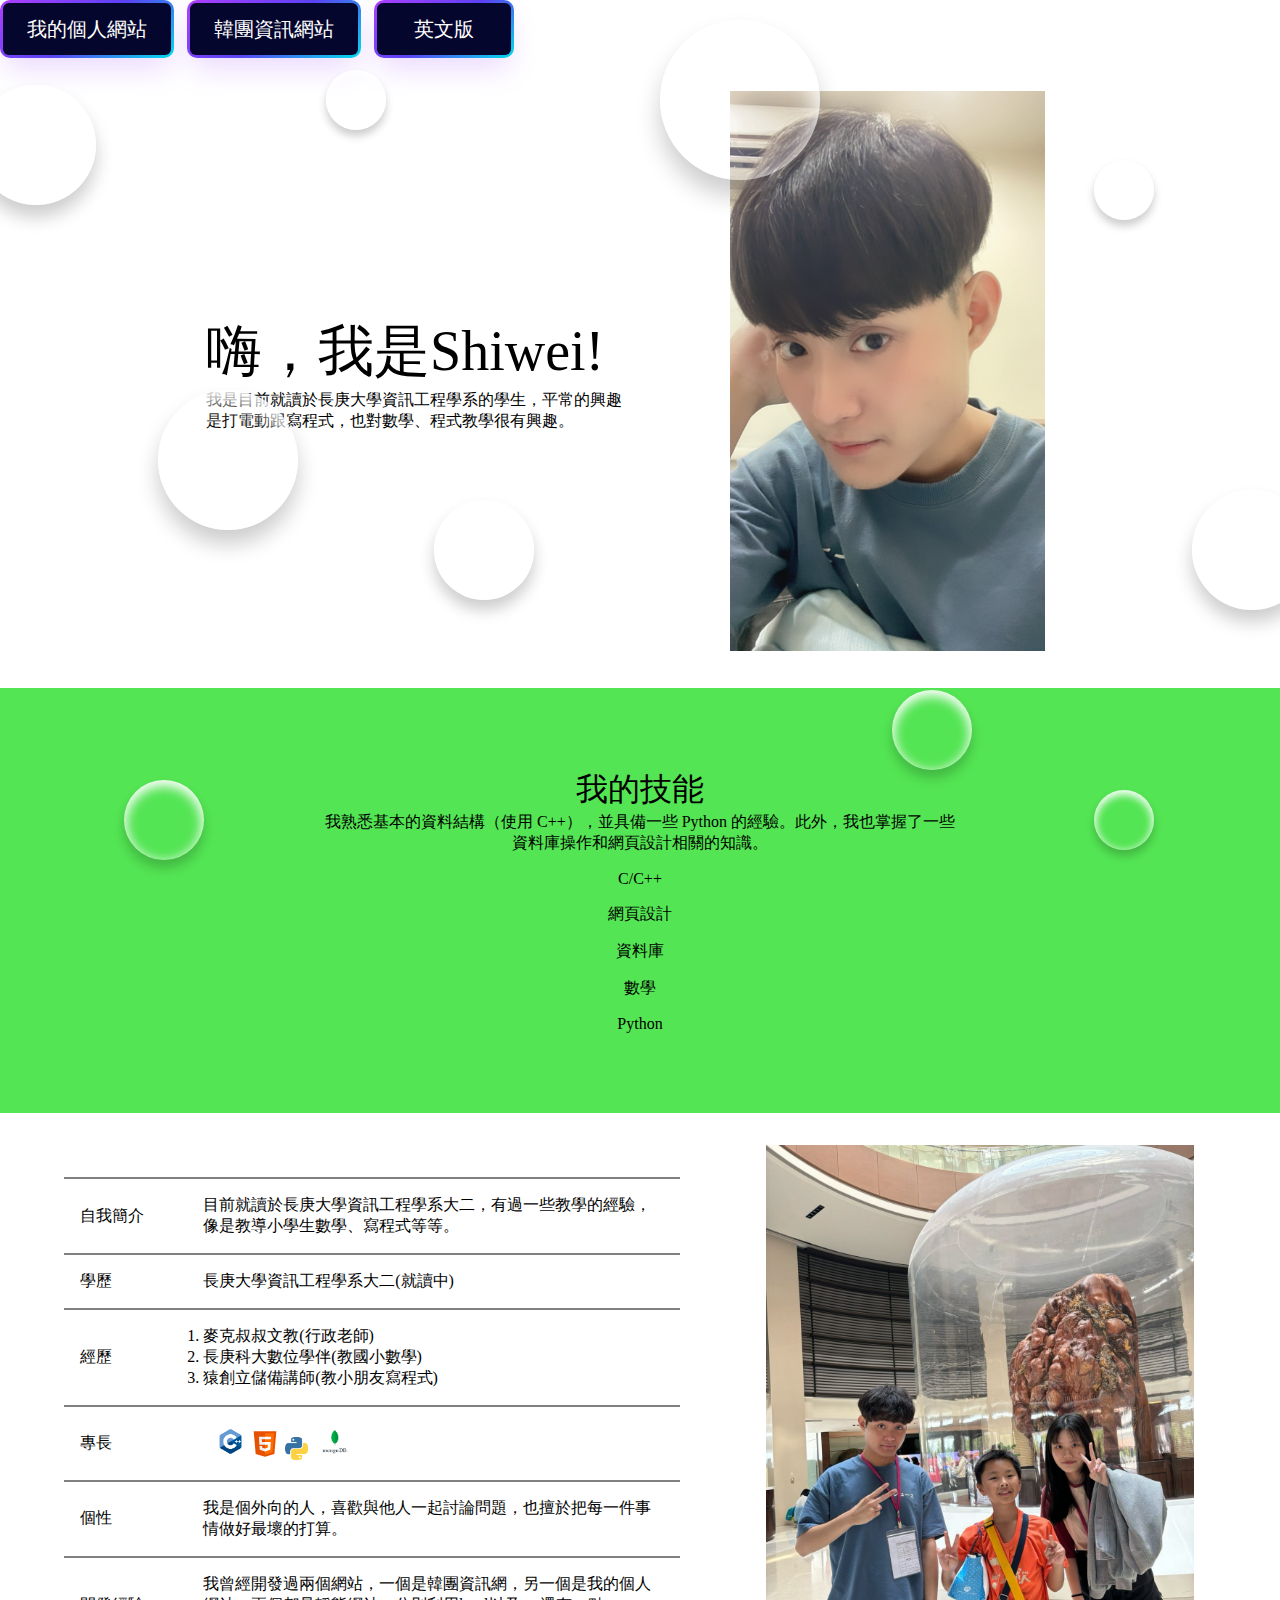
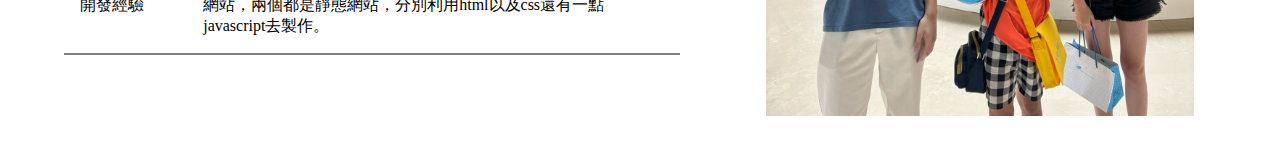
<file: index.html>
<!DOCTYPE html>
<html lang="zh-Hants">
  <head>
    <meta charset="UTF-8" />
    <meta name="viewport" content="width=device-width, initial-scale=1.0" />
    <title>Shiwei的個人履歷網站</title>
    <link
      href="https://cdn.jsdelivr.net/npm/bootstrap@5.3.1/dist/css/bootstrap.min.css"
      rel="stylesheet"
      integrity="sha384-4bw+/aepP/YC94hEpVNVgiZdgIC5+VKNBQNGCHeKRQN+PtmoHDEXuppvnDJzQIu9"
      crossorigin="anonymous"
    />
    <link rel="stylesheet" href="./styles/style.css" />
    <link rel="stylesheet" href="./styles/bubble.css" />
    <link rel="stylesheet" href="./styles/button.css" />
  </head>
  <body>
    <nav>
      <ul>
        <a href="https://shiweihuanng.com/" target="_blank" style="text-decoration: none;">
          <button>
            <span class="text">我的個人網站</span>
          </button>
        </a> 

        <a href="https://shiwei0921.github.io/simple-koreagroupintro/" target="_blank" style="text-decoration: none; margin-left: 1%;">
          <button>
            <span class="text">韓團資訊網站</span>
          </button>
        </a> 
        
        <a href="./EnglishVersion.html" target="_blank" style="text-decoration: none; margin-left: 1%;">
          <button>
            <span class="text">英文版</span>
          </button>
        </a>
      </ul>
    </nav>

    <main>
      <div id="background-wrap">
        <div class="bubble x1"></div>
        <div class="bubble x2"></div>
        <div class="bubble x3"></div>
        <div class="bubble x4"></div>
        <div class="bubble x5"></div>
        <div class="bubble x6"></div>
        <div class="bubble x7"></div>
        <div class="bubble x8"></div>
        <div class="bubble x9"></div>
        <div class="bubble x10"></div>
      </div>

      <section class="main-area">
        <div class="info">
          <h1>嗨，我是Shiwei!</h1>
          <h2>
            我是目前就讀於長庚大學資訊工程學系的學生，平常的興趣是打電動跟寫程式，也對數學、程式教學很有興趣。
          </h2>
          <!-- <a href="https://shiweihuanng.com/">我的個人網站</a> -->
        </div>
        <div class="img-area">
          <img src="./pictures/大頭貼.jpg" alt="個人照片" />
        </div>
      </section>
      <section class="about-me">
        <section class="description">
          <h2>我的技能</h2>
          <p>
            我熟悉基本的資料結構（使用 C++），並具備一些 Python 的經驗。此外，我也掌握了一些資料庫操作和網頁設計相關的知識。
          </p>
          <div class="progress-bar-area">
            <p>C/C++</p>
            <div class="progress">
              <div
                class="progress-bar progress-bar-striped progress-bar-animated"
                role="progressbar"
                aria-valuenow="75"
                aria-valuemin="0"
                aria-valuemax="100"
                style="width: 100%"
              ></div>
            </div>
            <p>網頁設計</p>
            <div class="progress">
              <div
                class="progress-bar progress-bar-striped progress-bar-animated bg-warning"
                role="progressbar"
                aria-valuenow="75"
                aria-valuemin="0"
                aria-valuemax="100"
                style="width: 70%"
              ></div>
            </div>
            <p>資料庫</p>
            <div class="progress">
              <div
                class="progress-bar progress-bar-striped progress-bar-animated bg-info"
                role="progressbar"
                aria-valuenow="75"
                aria-valuemin="0"
                aria-valuemax="100"
                style="width: 50%"
              ></div>
            </div>
            <p>數學</p>
            <div class="progress">
              <div
                class="progress-bar progress-bar-striped progress-bar-animated bg-danger"
                role="progressbar"
                aria-valuenow="75"
                aria-valuemin="0"
                aria-valuemax="100"
                style="width: 65%"
              ></div>
            </div>
            <p>Python</p>
            <div class="progress">
              <div
                class="progress-bar progress-bar-striped progress-bar-animated bg-success"
                role="progressbar"
                aria-valuenow="75"
                aria-valuemin="0"
                aria-valuemax="100"
                style="width: 70%"
              ></div>
            </div>
          </div>
        </section>
      </section>
      <section class="resume">
        <section class="table">
          <table>
            <tr style="border-top: 2px solid gray">
              <td style="width: 20%">自我簡介</td>
              <td style="width: 80%">
                目前就讀於長庚大學資訊工程學系大二，有過一些教學的經驗，像是教導小學生數學、寫程式等等。
              </td>
            </tr>
            <tr>
              <td>學歷</td>
              <td>長庚大學資訊工程學系大二(就讀中)</td>
            </tr>
            <tr>
              <td>經歷</td>
              <td>
                <ol>
                  <li>麥克叔叔文教(行政老師)</li>
                  <li>長庚科大數位學伴(教國小數學)</li>
                  <li>猿創立儲備講師(教小朋友寫程式)</li>
                </ol>
              </td>
            </tr>
            <tr>
              <td>專長</td>
              <td>
                <img src="./ICONS/C-Logo.wine_.png" alt="C++" width="12%" style="margin-right: -3%;"/>
                <img src="./ICONS/icons8-html-5.svg" alt="HTML" width="7%"/>
                <img src="./ICONS/python.png" alt="python" width="5%" />
                <img
                  src="./ICONS/MongoDB.webp"
                  alt="React" width="10%"
                />
              </td>
            </tr>
            <tr>
              <td>個性</td>
              <td>
                我是個外向的人，喜歡與他人一起討論問題，也擅於把每一件事情做好最壞的打算。
              </td>
            </tr>
            <tr>
              <td>開發經驗</td>
              <td>
                我曾經開發過兩個網站，一個是韓團資訊網，另一個是我的個人網站，兩個都是靜態網站，分別利用html以及css還有一點javascript去製作。
              </td>
            </tr>
          </table>
        </section>
        <section class="picture">
          <img src="./pictures/我.jpg" alt="個人照片" />
          <!-- <div class="greenRect"></div>
          <div class="greenRect2"></div>
          <div class="greenRect3"></div> -->
        </section>
      </section>



    </main>
    <script
      src="https://cdnjs.cloudflare.com/ajax/libs/bootstrap/5.3.1/js/bootstrap.min.js"
      integrity="sha512-fHY2UiQlipUq0dEabSM4s+phmn+bcxSYzXP4vAXItBvBHU7zAM/mkhCZjtBEIJexhOMzZbgFlPLuErlJF2b+0g=="
      crossorigin="anonymous"
      referrerpolicy="no-referrer"
    ></script>
    <script src="./app.js"></script>
  </body>
</html>
</file>
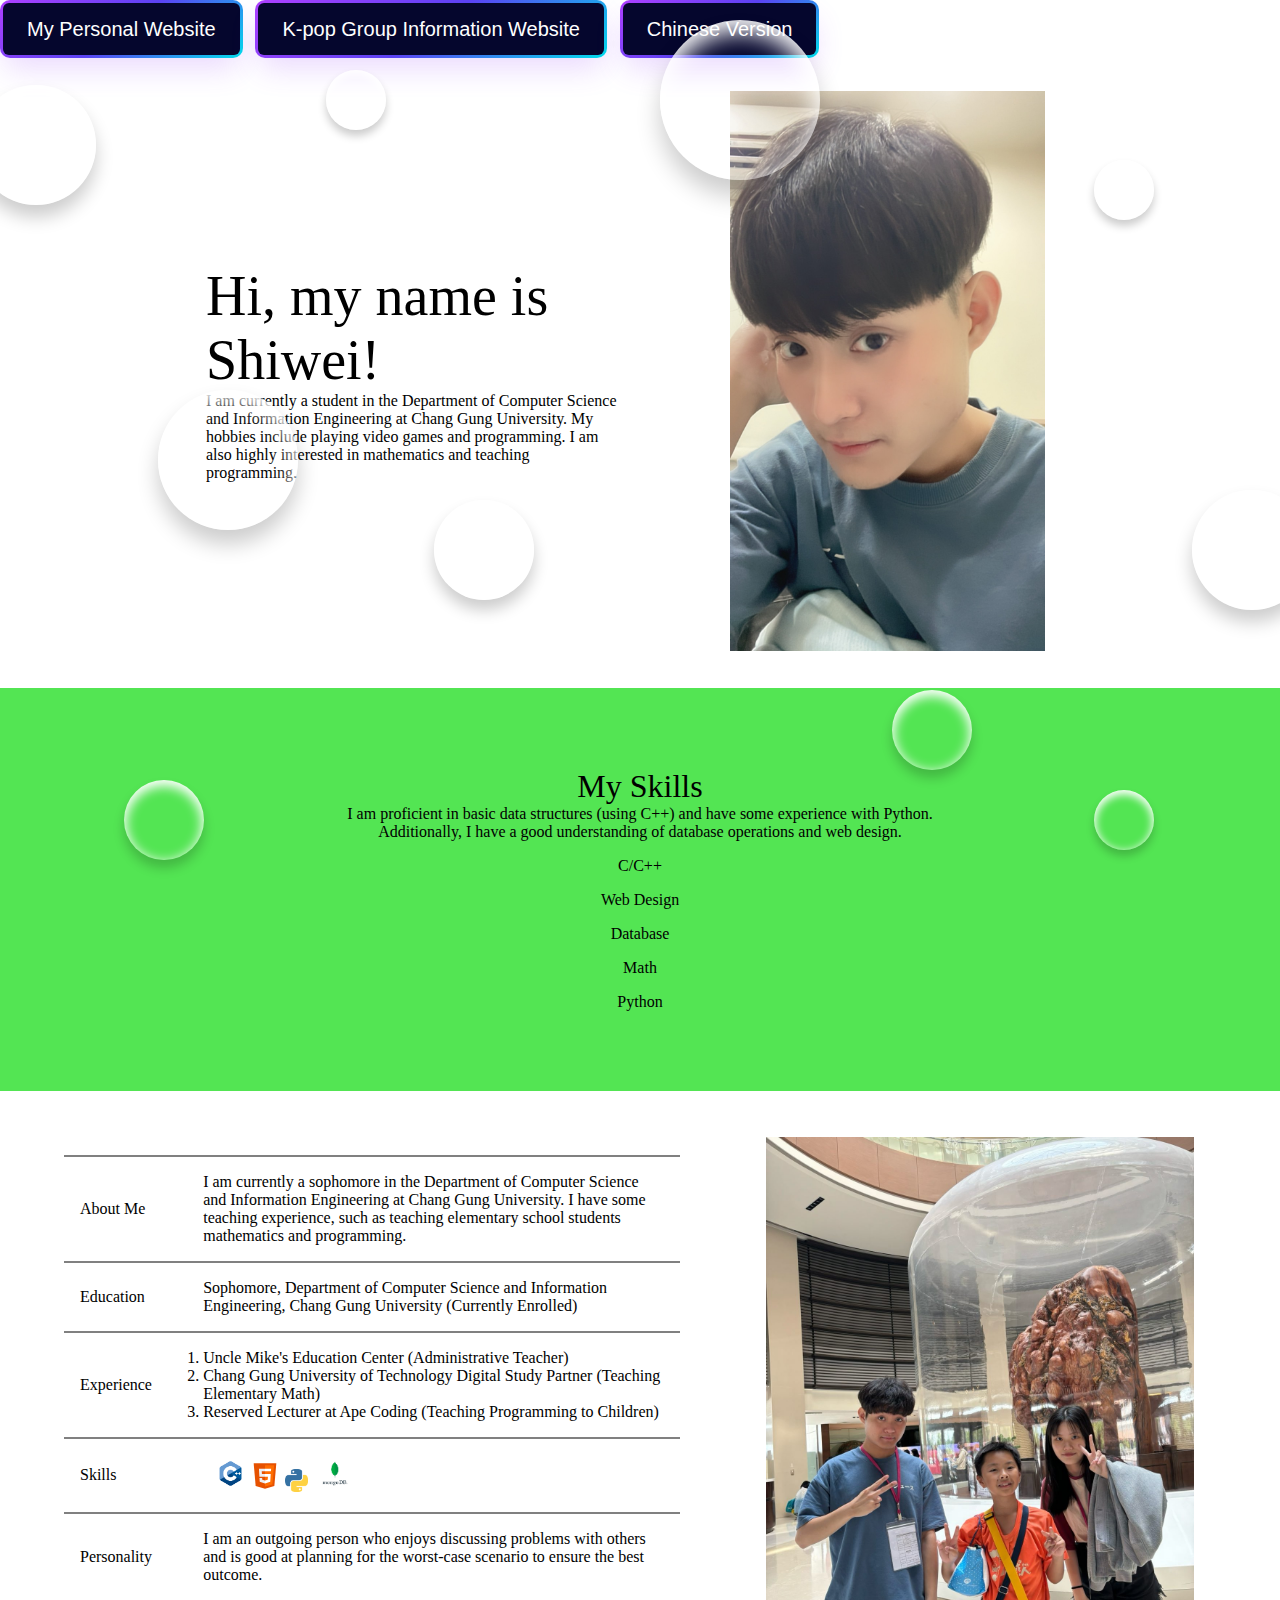
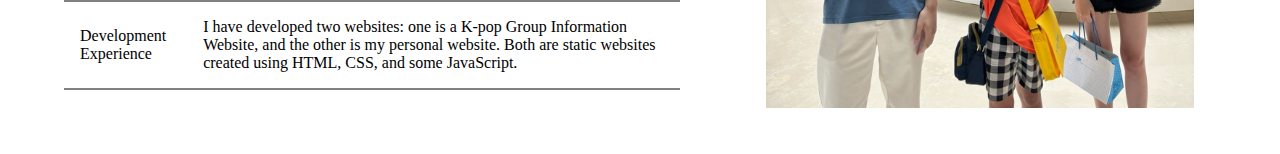
<file: EnglishVersion.html>
<!DOCTYPE html>
<html lang="zh-Hants">
  <head>
    <meta charset="UTF-8" />
    <meta name="viewport" content="width=device-width, initial-scale=1.0" />
    <title>Shiwei's Personal Portfolio Website</title>
    <link
      href="https://cdn.jsdelivr.net/npm/bootstrap@5.3.1/dist/css/bootstrap.min.css"
      rel="stylesheet"
      integrity="sha384-4bw+/aepP/YC94hEpVNVgiZdgIC5+VKNBQNGCHeKRQN+PtmoHDEXuppvnDJzQIu9"
      crossorigin="anonymous"
    />
    <link rel="stylesheet" href="./styles/style.css" />
    <link rel="stylesheet" href="./styles/bubble.css" />
    <link rel="stylesheet" href="./styles/button.css" />
  </head>
  <body>
    <nav>
      <ul>
        <a href="https://shiweihuanng.com/" target="_blank" style="text-decoration: none;">
          <button>
            <span class="text">My Personal Website</span>
          </button>
        </a> 

        <a href="https://shiwei0921.github.io/simple-koreagroupintro/" target="_blank" style="text-decoration: none; margin-left: 1%;">
          <button>
            <span class="text">K-pop Group Information Website</span>
          </button>
        </a> 
        
        <a href="./index.html" target="_blank" style="text-decoration: none; margin-left: 1%;">
          <button>
            <span class="text">Chinese Version</span>
          </button>
        </a>
      </ul>
    </nav>

    <main>
      <div id="background-wrap">
        <div class="bubble x1"></div>
        <div class="bubble x2"></div>
        <div class="bubble x3"></div>
        <div class="bubble x4"></div>
        <div class="bubble x5"></div>
        <div class="bubble x6"></div>
        <div class="bubble x7"></div>
        <div class="bubble x8"></div>
        <div class="bubble x9"></div>
        <div class="bubble x10"></div>
      </div>

      <section class="main-area">
        <div class="info">
          <h1>Hi, my name is Shiwei!</h1>
          <h2>
            I am currently a student in the Department of Computer Science and Information Engineering at Chang Gung University. My hobbies include playing video games and programming. I am also highly interested in mathematics and teaching programming.
          </h2>
          <!-- <a href="https://shiweihuanng.com/">我的個人網站</a> -->
        </div>
        <div class="img-area">
          <img src="./pictures/大頭貼.jpg" alt="Profile Picture" />
        </div>
      </section>
      <section class="about-me">
        <section class="description">
          <h2>My Skills</h2>
          <p>
            I am proficient in basic data structures (using C++) and have some experience with Python. Additionally, I have a good understanding of database operations and web design.
          </p>
          <div class="progress-bar-area">
            <p>C/C++</p>
            <div class="progress">
              <div
                class="progress-bar progress-bar-striped progress-bar-animated"
                role="progressbar"
                aria-valuenow="75"
                aria-valuemin="0"
                aria-valuemax="100"
                style="width: 100%"
              ></div>
            </div>
            <p>Web Design</p>
            <div class="progress">
              <div
                class="progress-bar progress-bar-striped progress-bar-animated bg-warning"
                role="progressbar"
                aria-valuenow="75"
                aria-valuemin="0"
                aria-valuemax="100"
                style="width: 70%"
              ></div>
            </div>
            <p>Database</p>
            <div class="progress">
              <div
                class="progress-bar progress-bar-striped progress-bar-animated bg-info"
                role="progressbar"
                aria-valuenow="75"
                aria-valuemin="0"
                aria-valuemax="100"
                style="width: 50%"
              ></div>
            </div>
            <p>Math</p>
            <div class="progress">
              <div
                class="progress-bar progress-bar-striped progress-bar-animated bg-danger"
                role="progressbar"
                aria-valuenow="75"
                aria-valuemin="0"
                aria-valuemax="100"
                style="width: 65%"
              ></div>
            </div>
            <p>Python</p>
            <div class="progress">
              <div
                class="progress-bar progress-bar-striped progress-bar-animated bg-success"
                role="progressbar"
                aria-valuenow="75"
                aria-valuemin="0"
                aria-valuemax="100"
                style="width: 70%"
              ></div>
            </div>
          </div>
        </section>
      </section>
      <section class="resume">
        <section class="table">
          <table>
            <tr style="border-top: 2px solid gray">
              <td style="width: 20%">About Me</td>
              <td style="width: 80%">
                I am currently a sophomore in the Department of Computer Science and Information Engineering at Chang Gung University. I have some teaching experience, such as teaching elementary school students mathematics and programming.
              </td>
            </tr>
            <tr>
              <td>Education</td>
              <td>Sophomore, Department of Computer Science and Information Engineering, Chang Gung University (Currently Enrolled)</td>
            </tr>
            <tr>
              <td>Experience</td>
              <td>
                <ol>
                  <li>Uncle Mike's Education Center (Administrative Teacher)</li>
                  <li>Chang Gung University of Technology Digital Study Partner (Teaching Elementary Math)</li>
                  <li>Reserved Lecturer at Ape Coding (Teaching Programming to Children)</li>
                </ol>
              </td>
            </tr>
            <tr>
              <td>Skills</td>
              <td>
                <img src="./ICONS/C-Logo.wine_.png" alt="C++" width="12%" style="margin-right: -3%;"/>
                <img src="./ICONS/icons8-html-5.svg" alt="HTML" width="7%"/>
                <img src="./ICONS/python.png" alt="Python" width="5%" />
                <img
                  src="./ICONS/MongoDB.webp"
                  alt="MongoDB" width="10%"
                />
              </td>
            </tr>
            <tr>
              <td>Personality</td>
              <td>
                I am an outgoing person who enjoys discussing problems with others and is good at planning for the worst-case scenario to ensure the best outcome.
              </td>
            </tr>
            <tr>
              <td>Development Experience</td>
              <td>
                I have developed two websites: one is a K-pop Group Information Website, and the other is my personal website. Both are static websites created using HTML, CSS, and some JavaScript.
              </td>
            </tr>
          </table>
        </section>
        <section class="picture">
          <img src="./pictures/我.jpg" alt="Personal Picture" />
          <!-- <div class="greenRect"></div>
          <div class="greenRect2"></div>
          <div class="greenRect3"></div> -->
        </section>
      </section>
    </main>
    <script
      src="https://cdnjs.cloudflare.com/ajax/libs/bootstrap/5.3.1/js/bootstrap.min.js"
      integrity="sha512-fHY2UiQlipUq0dEabSM4s+phmn+bcxSYzXP4vAXItBvBHU7zAM/mkhCZjtBEIJexhOMzZbgFlPLuErlJF2b+0g=="
      crossorigin="anonymous"
      referrerpolicy="no-referrer"
    ></script>
    <script src="./app.js"></script>
  </body>
</html>
</file>
<file: styles/style.css>
* {
    margin: 0;
    padding: 0;
    box-sizing: border-box;
  }
  
  h1,
  h2,
  h3,
  h4,
  h5,
  h6 {
    font-weight: normal;
  }
  
  body {
    overflow-x: hidden;
    background-color: rgb(255, 255, 255);
  }
  body nav {
    background-color: rgb(255, 255, 255);
    position: sticky;
    top: 0;
    z-index: 5;
  }
  body nav ul {
    display: flex;
  }
  body nav ul li {
    list-style-type: none;
    margin: 1rem;
  }
  body nav ul li a {
    color: rgb(81, 74, 208);
    text-decoration: none;
    transition: all 0.1s ease;
  }
  body nav ul li a:hover {
    color: rgb(0, 255, 136);
  }
  body main section.main-area {
    min-height: 70vh;
    background-color: rgb(255, 255, 255);
    display: flex;
    flex-wrap: wrap;
    justify-content: center;
    align-items: center;
  }
  body main section.main-area div.info {
    flex-basis: 450px;
    padding: 1rem;
  }
  body main section.main-area div.info h1 {
    font-size: 3.5rem;
  }
  body main section.main-area div.info h2 {
    font-size: 1rem;
  }
  /* body main section.main-area div.info a {
    color: rgb(90, 7, 7);
    background-color: rgb(0, 0, 0);
    padding: 0.25rem 0.5rem;
    font-size: 1.5rem;
    border-radius: 20px;
    display: inline-block;
    margin-top: 2rem;
    text-decoration: none;
    transition: all 0.2s ease;
  } */
  body main section.main-area div.info a:hover {
    transform: scale(1.2);
  }
  body main section.main-area div.img-area {
    flex-basis: 450px;
  }
  body main section.main-area div.img-area img {
    width: 70%;
    margin-left: 20%;
  }
  body main section.about-me {
    background-color: rgb(83, 229, 83);
    padding: 5rem 0rem;
    display: flex;
    justify-content: center;
  }
  body main section.about-me section.description {
    width: 50%;
    text-align: center;
  }
  body main section.about-me section.description h2 {
    font-size: 2rem;
  }
  body main section.about-me section.description .progress-bar-area p {
    margin-top: 1rem;
  }
  body main section.resume {
    display: flex;
    flex-wrap: wrap;
    padding: 2rem;
  }
  body main section.resume section.table {
    flex: 5 0 500px;
    padding: 2rem;
  }
  body main section.resume section.table table {
    --bs-table-bg: none;
    border-collapse: collapse;
  }
  body main section.resume section.table table tr {
    border-bottom: 2px solid gray;
    transition: all 0.2s ease;
  }
  body main section.resume section.table table tr:hover {
    background-color: rgb(184, 255, 222);
  }
  body main section.resume section.table table tr td {
    padding: 1rem;
  }
  body main section.resume section.picture {
    flex: 1 1 500px;
    display: flex;
    justify-content: center;
    align-items: center;
    position: relative;
  }
  body main section.resume section.picture img {
    width: 80%;
  }
  body main section.resume section.picture div.greenRect {
    width: 30vw;
    height: 90vh;
    border: 10px solid rgb(195, 255, 200);
    position: absolute;
    top: 30px;
    left: 80px;
    z-index: -1;
  }
  body main section.resume section.picture div.greenRect2 {
    width: 50vw;
    height: 40vh;
    border: 10px solid rgb(195, 255, 200);
    position: absolute;
    top: 300px;
    left: -300px;
    z-index: -1;
  }
  body main section.resume section.picture div.greenRect3 {
    width: 50vw;
    height: 40vh;
    border: 10px solid rgb(195, 255, 200);
    position: absolute;
    top: 0px;
    left: -100px;
    z-index: -1;
  }
  
  @media screen and (max-width: 800px) {
    body main section.about-me section.description {
      width: 80%;
    }
    body main section.resume {
      overflow-x: auto;
    }
    body main section.resume section.picture div.greenRect,
    body main section.resume section.picture div.greenRect2,
    body main section.resume section.picture div.greenRect3 {
      display: none;
    }
  }
  @media screen and (max-width: 500px) {
    body nav {
      position: static;
    }
    body nav ul {
      flex-direction: column;
    }
  }/*# sourceMappingURL=style.css.map */

  @media screen and (max-width: 400px) {
    section.resume {
        margin-left: -22%; /* 往左移動10px，可根據需要調整距離 */
    }
    section.resume table td {
      word-wrap: break-word; /* 讓長文字自動換行 */
      word-break: break-word; /* 支援舊瀏覽器 */
      white-space: normal; /* 取消文字的強制單行顯示 */
    }
  
    section.resume table {
      width: 100%; /* 確保表格在小螢幕上不會超出容器 */
    }
  
    section.resume table td {
      display: block; /* 讓表格單元格在小螢幕上堆疊顯示 */
      width: 100%; /* 每個單元格占滿可用空間 */
    }
  
    section.resume table tr {
      display: block; /* 讓每一行變為獨立的塊狀元素 */
      margin-bottom: 10px; /* 為行間距增加空白 */
    }

    section.picture img {
        max-width: 100%; /* 在小螢幕上將圖片寬度限制為 90% */
        height: auto; /* 保持圖片比例 */
        margin: 10px auto; /* 增加間距，避免緊貼其他元素 */
      }
  }
  
  @media screen and (max-width: 400px) {
    section.resume {
        margin-left: -22%; /* 往左移動10px，可根據需要調整距離 */
    }
    section.resume table td {
      word-wrap: break-word; /* 讓長文字自動換行 */
      word-break: break-word; /* 支援舊瀏覽器 */
      white-space: normal; /* 取消文字的強制單行顯示 */
    }
  
    section.resume table {
      width: 100%; /* 確保表格在小螢幕上不會超出容器 */
    }
  
    section.resume table td {
      display: block; /* 讓表格單元格在小螢幕上堆疊顯示 */
      width: 100%; /* 每個單元格占滿可用空間 */
    }
  
    section.resume table tr {
      display: block; /* 讓每一行變為獨立的塊狀元素 */
      margin-bottom: 10px; /* 為行間距增加空白 */
    }

    
    section.picture img {
      max-width: 100%; /* 確保圖片寬度不超過容器 */
        height: auto; /* 保持圖片比例 */
        margin: 0 auto; /* 將圖片置中 */
        display: block; /* 圖片作為區塊顯示 */
    }
}
</file>
<file: styles/bubble.css>
#background-wrap {
  position: fixed;
  bottom: 0;
  top: 0;
  right: 0;
  left: 0;
  z-index: 10;
  pointer-events: none;
}

.bubble {
  width: 200px;
  height: 200px;
  border-radius: 50%;
  position: absolute;
  box-shadow: 0 20px 30px rgba(0, 0, 0, 0.2),
    inset 0px 10px 30px 5px rgba(255, 255, 255, 1);
}

@keyframes animateBubble {
  0% {
    margin-top: 1000px;
  }
  100% {
    margin-top: -100%;
  }
}

@keyframes sideWays {
  0% {
    margin-left: 0px;
  }
  100% {
    margin-left: 50px;
  }
}

.x1 {
  animation: animateBubble 25s linear infinite,
    sideWays 2s ease-in-out infinite alternate;
  left: -5%;
  top: 5%;
  transform: scale(0.6);
}

.x2 {
  animation: animateBubble 20s linear infinite,
    sideWays 4s ease-in-out infinite alternate;
  left: 5%;
  top: 80%;
  transform: scale(0.4);
}
.x3 {
  animation: animateBubble 28s linear infinite,
    sideWays 2s ease-in-out infinite alternate;
  left: 10%;
  top: 40%;
  transform: scale(0.7);
}
.x4 {
  animation: animateBubble 22s linear infinite,
    sideWays 3s ease-in-out infinite alternate;
  left: 20%;
  top: 0%;
  transform: scale(0.3);
}
.x5 {
  animation: animateBubble 29s linear infinite,
    sideWays 4s ease-in-out infinite alternate;
  left: 30%;
  top: 50%;
  transform: scale(0.5);
}
.x6 {
  animation: animateBubble 21s linear infinite,
    sideWays 2s ease-in-out infinite alternate;
  left: 50%;
  top: 0%;
  transform: scale(0.8);
}
.x7 {
  animation: animateBubble 20s linear infinite,
    sideWays 2s ease-in-out infinite alternate;
  left: 65%;
  top: 70%;
  transform: scale(0.4);
}
.x8 {
  animation: animateBubble 22s linear infinite,
    sideWays 3s ease-in-out infinite alternate;
  left: 80%;
  top: 10%;
  transform: scale(0.3);
}
.x9 {
  animation: animateBubble 29s linear infinite,
    sideWays 4s ease-in-out infinite alternate;
  left: 90%;
  top: 50%;
  transform: scale(0.6);
}
.x10 {
  animation: animateBubble 26s linear infinite,
    sideWays 2s ease-in-out infinite alternate;
  left: 80%;
  top: 80%;
  transform: scale(0.3);
}
</file>
<file: styles/button.css>
/* From Uiverse.io by cssbuttons-io */ 
button {
    align-items: center;
    background-image: linear-gradient(144deg, #af40ff, #5b42f3 50%, #00ddeb);
    border: 0;
    border-radius: 10px;
    box-shadow: rgba(151, 65, 252, 0.2) 0 15px 30px -5px;
    box-sizing: border-box;
    color: #ffffff;
    display: flex;
    font-size: 20px;
    justify-content: center;
    line-height: 1em;
    max-width: 100%;
    min-width: 140px;
    padding: 3px;
    text-decoration: none;
    user-select: none;
    -webkit-user-select: none;
    touch-action: manipulation;
    white-space: nowrap;
    cursor: pointer;
    transition: all 0.3s;
  }
  
  button:active,
  button:hover {
    outline: 0;
  }
  
  button span {
    background-color: rgb(5, 6, 45);
    padding: 16px 24px;
    border-radius: 6px;
    width: 100%;
    height: 100%;
    transition: 300ms;
  }
  
  button:hover span {
    background: none;
  }
  
  button:active {
    transform: scale(0.9);
  }
</file>
